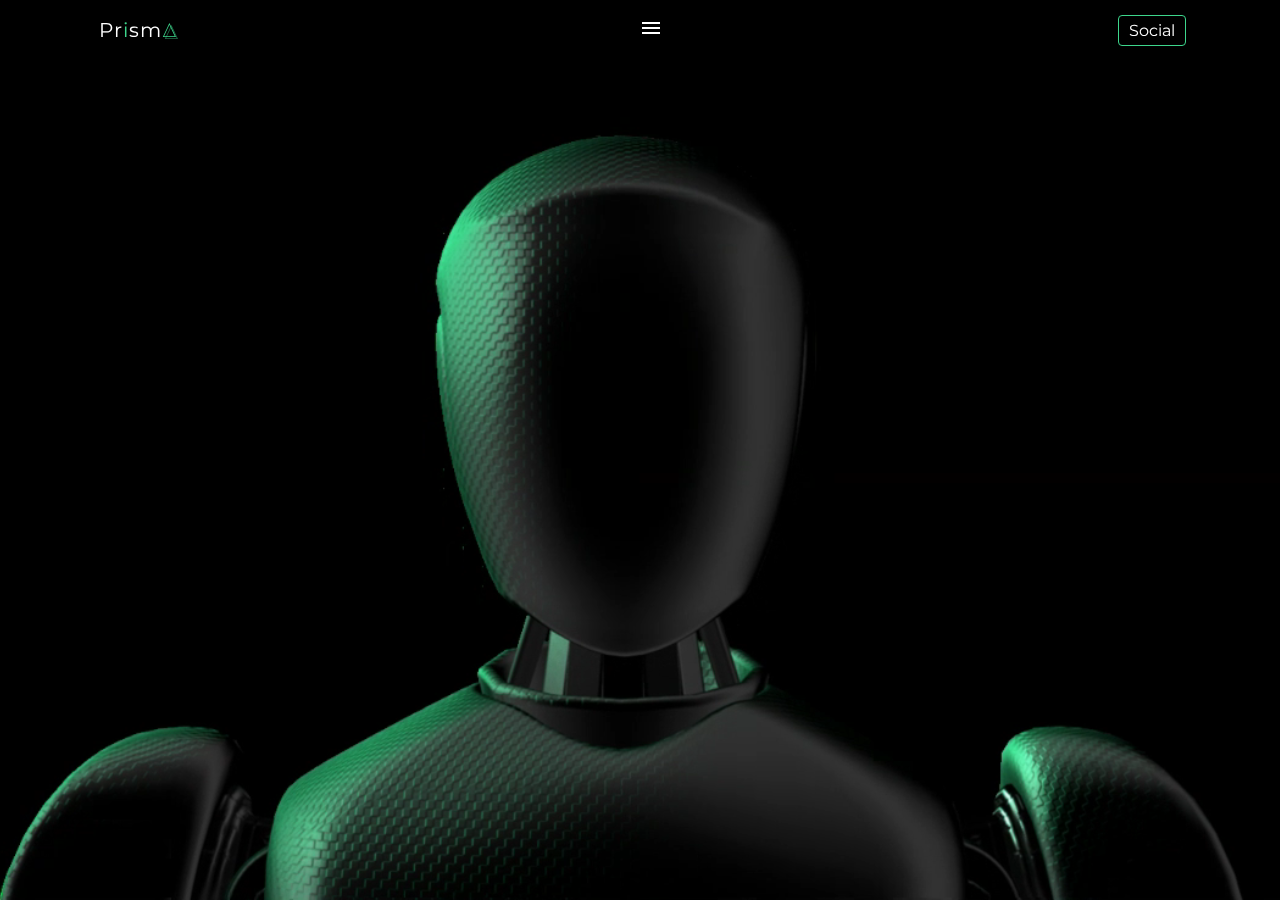
<file: index.html>
<!DOCTYPE html>
<html lang="en">
  <head>
    <meta charset="UTF-8" />
    <meta name="viewport" content="width=device-width, initial-scale=1.0, user-scalable=no" />
    <link rel="shortcut icon" href="favicon/prisma-icon.png" type="image/x-icon" />
    <link rel="stylesheet" href="styles/index.css" />
    <title>Prisma</title>
  </head>
  <body>
    <nav>
      <div class="nav-container">
        <div class="logo">
          <a href="index.html">
            <p>
              Pr<span class="I">i</span>sm<span class="A"
                >A</span
              >
            </p>
          </a>
        </div>
        <div class="nav-items">
          <label for="check">
            <img src="iconos/menuWhite.svg" alt="" />
          </label>
          <input type="checkbox" name="check" id="check" />
          <ul>
            <li>
              <a href="index.html" class="nav-link">Inicio</a>
            </li>
            <li>
              <a href="noticias.html" class="nav-link">Noticias</a>
            </li>
            <li>
              <a href="recursos.html" class="nav-link">Recursos</a>
            </li>
            <li>
              <a href="contacto.html" class="nav-link">Contacto</a>
            </li>
          </ul>
        </div>

        <div class="social">
          <label for="check2">
            Social
          </label>
          <input type="checkbox" name="check2" id="check2">
          <ul class="lista">
            <li>
              <a href="https://github.com/" target="blank">
                <img src="iconos/github.svg"/><p>Github</p>
              </a>
            </li>
            <li>
              <a href="https://www.instagram.com/" target="blank">
                <img src="iconos/instagram.svg"/><p>Instagram</p>
              </a>
            </li>
            <li>
              <a href="https://x.com/?lang=es" target="blank">
                <img src="iconos/x.svg"/><p>Twitter</p>
              </a>
            </li>
          </ul>
        </div>


      </div>
    </nav>
    <div id="arriba"></div>
    <header class="presentation">

      <video autoplay muted loop preload="auto" loading="lazy" class="header-video">
        <source src="favicon/bot.mp4" type="video/mp4">
        Tu navegador no soporta video HTML5.
      </video>
      <h1>Descubre<span>.</span></h1>
    </header>
    <script src="app.js"></script>
  </body>
</html>
</file>
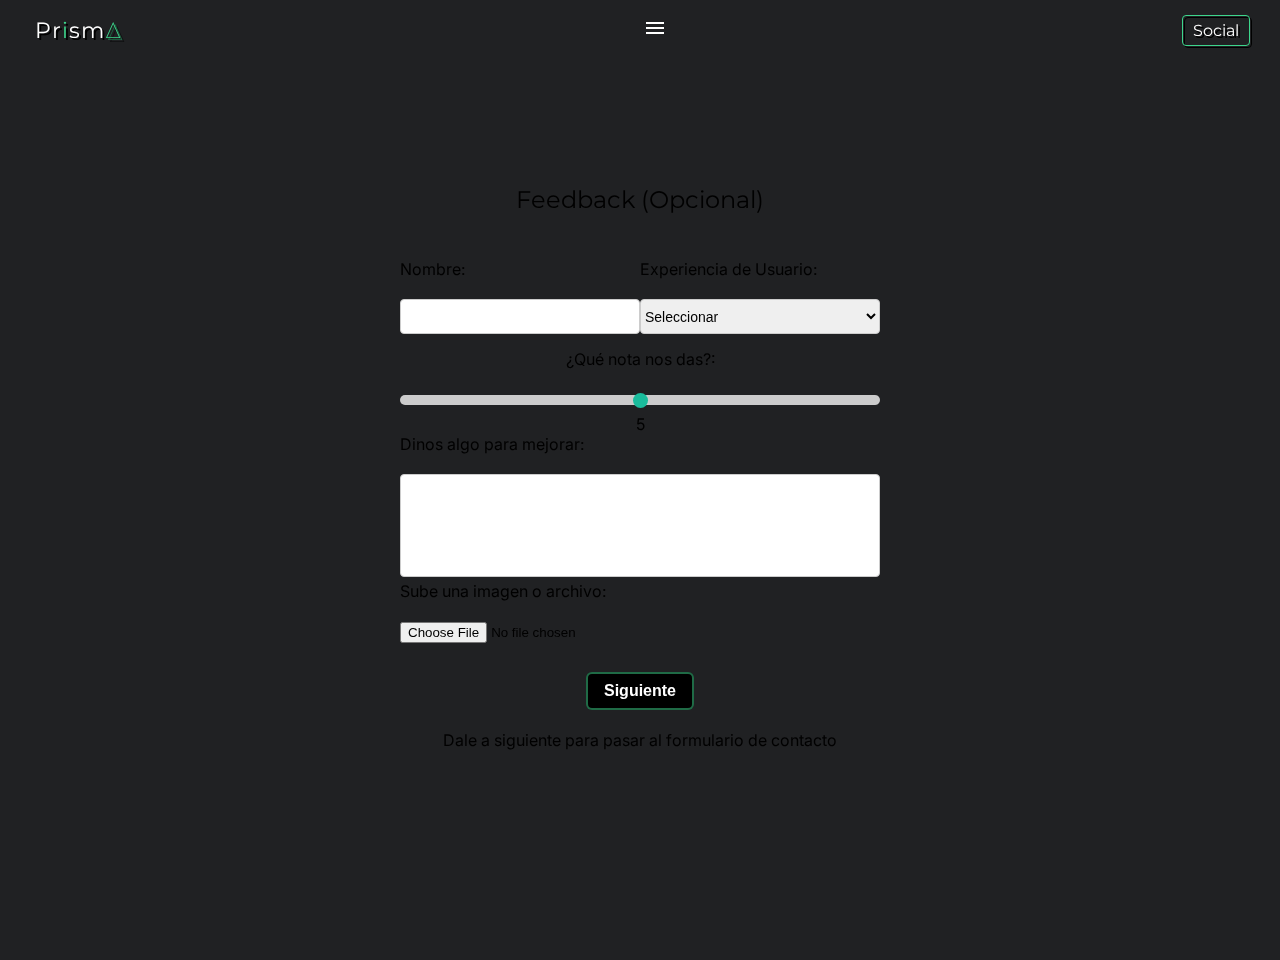
<file: contacto.html>
<!DOCTYPE html>
<html lang="en">
  <head>
    <meta charset="UTF-8" />
    <meta
      name="viewport"
      content="width=device-width, initial-scale=1.0, user-scalable=no"
    />
    <link
      rel="shortcut icon"
      href="favicon/prisma-icon.png"
      type="image/x-icon"
    />
    <link rel="stylesheet" href="styles/contacto.css" />
    <title>Contáctanos</title>
  </head>
  <body>
    <nav>
      <div class="nav-container">
        <div class="logo">
          <a href="index.html">
            <p>Pr<span class="I">i</span>sm<span class="A">A</span></p>
          </a>
        </div>
        <div class="nav-items">
          <label for="check">
            <img src="iconos/menuWhite.svg" alt="" />
          </label>
          <input type="checkbox" name="check" id="check" />
          <ul>
            <li>
              <a href="index.html" class="nav-link">Inicio</a>
            </li>
            <li>
              <a href="noticias.html" class="nav-link">Noticias</a>
            </li>
            <li>
              <a href="recursos.html" class="nav-link">Recursos</a>
            </li>
            <li>
              <a href="contacto.html" class="nav-link">Contacto</a>
            </li>
          </ul>
        </div>



        <div class="social">
          <label for="check2">
            Social
          </label>
          <input type="checkbox" name="check2" id="check2">
          <ul class="lista">
            <li>
              <a href="https://github.com/" target="blank">
                <img src="iconos/github.svg"/><p>Github</p>
              </a>
            </li>
            <li>
              <a href="https://www.instagram.com/" target="blank">
                <img src="iconos/instagram.svg"/><p>Instagram</p>
              </a>
            </li>
            <li>
              <a href="https://x.com/?lang=es" target="blank">
                <img src="iconos/x.svg"/><p>Twitter</p>
              </a>
            </li>
          </ul>
        </div>



      </div>
    </nav>
    <main>

      <div class="container">
        <form id="form" method="get">
          
          <div class="card front">
            <div class="front-form">
              <div style="text-align: center">
                <h2 class="form-h2">Feedback (Opcional)</h2>
              </div>
              <table>
                <tr>
                  <td>
                    <label for="nombre_opcional">Nombre:</label><br />
                    <input
                      type="text"
                      id="nombre_opcional"
                      name="nombre_opcional"
                      autocomplete="off"
                    />
                  </td>
                  <td>
                    <label for="experiencia">Experiencia de Usuario:</label
                    ><br />
                    <select id="experiencia" name="experiencia">
                      <option value="">Seleccionar</option>
                      <option value="Buena">Buena</option>
                      <option value="Regular">Regular</option>
                      <option value="Mala">Mala</option>
                    </select>
                  </td>
                </tr>
                <tr>
                  <td colspan="2" class="range-cont">
                    <label for="votacion">¿Qué nota nos das?:</label><br />
                    <input
                      type="range"
                      min="0"
                      max="10"
                      value="5"
                      step="1"
                      id="votacion"
                      name="votacion"
                      oninput="output.value = value"
                    />
                    <output id="output">5</output>
                  </td>
                </tr>
                <tr>
                  <td colspan="2">
                    <label for="mensajeFeed">Dinos algo para mejorar:</label
                    ><br />
                    <textarea
                      id="mensajeFeed"
                      name="mensajeFeed"
                      cols="30"
                      rows="5"
                      style="resize: none"
                    ></textarea>
                  </td>
                </tr>
                <tr>
                  <td colspan="2">
                    <label for="fileUpload">Sube una imagen o archivo:</label
                    ><br />
                    <input
                      type="file"
                      id="fileUpload"
                      name="fileUpload"
                      accept="image/*, .pdf, .doc, .docx"
                    />
                  </td>
                </tr>
              </table>
              <div class="siguiente">
                <button class="btn">Siguiente</button>
                <p>Dale a siguiente para pasar al formulario de contacto</p>
              </div>
            </div>
          </div>

          <div class="card back">
            <div class="back-form">
              <table>
                <tr>
                  <td colspan="3" style="text-align: center">
                    <h2 class="form-h2">Contáctanos</h2>
                  </td>
                </tr>
                <tr>
                  <td>
                    <label for="nombre"> <span class="red">*</span> Nombre:</label>
                    <input
                      type="text"
                      id="nombre"
                      name="nombre"
                      autocomplete="off"
                      required
                    />
                  </td>
                  <td>
                    <label for="email"><span class="red">*</span>Email:</label>
                    <input
                      type="email"
                      id="email"
                      name="email"
                      autocomplete="off"
                      required
                    />
                  </td>
                  <td>
                    <label for="telefono">Teléfono:</label>
                    <input
                      type="number"
                      id="telefono"
                      name="telefono"
                      autocomplete="off"
                    />
                  </td>
                </tr>
                <tr>
                  <td>
                    <label for="ciudad">Ciudad de Residencia:</label>
                    <input
                      type="text"
                      id="ciudad"
                      name="ciudad"
                      autocomplete="off"
                    />
                  </td>
                  <td>
                    <label for="pais">País:</label>
                    <select id="pais" name="pais">
                      <option value="" selected disabled>
                        Seleccionar país
                      </option>
                      <option value="Argentina">Argentina</option>
                      <option value="Brasil">Brasil</option>
                      <option value="Chile">Chile</option>
                      <option value="Colombia">Colombia</option>
                      <option value="México">México</option>
                      <option value="Perú">Perú</option>
                      <option value="España">España</option>
                      <option value="Estados Unidos">Estados Unidos</option>
                      <option value="Otro">Otro</option>

                    </select>
                  </td>
                  <td>
                    <label for="asunto">Asunto:</label>
                    <select id="asunto" name="asunto">
                      <option value="" selected disabled>Seleccionar</option>
                      <option value="consultoria">Consultoría</option>
                      <option value="colaborar">
                        Colaborar
                      </option>
                      <option value="otros">Otros</option>
                    </select>
                  </td>
                </tr>
                <tr>
                  <td colspan="3">
                    <label for="mensaje">Mensaje o consulta:</label>
                    <textarea
                      id="mensaje"
                      name="mensaje"
                      cols="30"
                      rows="5"
                      style="resize: none"
                    ></textarea>
                  </td>
                </tr>
                <tr>
                  <td colspan="3">
                    <label for="preferencia-contacto"
                      ><span class="red">*</span>Preferencia de Contacto:</label
                    >
                    <div class="radio-group" style="text-align: center">
                      <input
                        type="radio"
                        id="telefono"
                        name="contacto"
                        value="telefono"
                        required
                      />
                      <label for="telefono">Teléfono</label>

                      <input
                        type="radio"
                        id="correo"
                        name="contacto"
                        value="correo"
                        required
                      />
                      <label for="correo">Email</label>

                      <input
                        type="radio"
                        id="whatsapp"
                        name="contacto"
                        value="whatsapp"
                        required
                      />
                      <label for="whatsapp">WhatsApp</label>
                    </div>
                  </td>
                </tr>
                <tr>
                  <td colspan="3" class="td-terminos">
                    <label for="terminos"
                      ><span class="red">*</span>Acepto los Términos y Condiciones:</label
                    >
                    <input type="checkbox" id="terminos" name="terminos" />
                  </td>
                </tr>
                <tr>
                  <td colspan="3" style="text-align: center">
                    <div class="enviar">
                      <input type="submit" id="submit" value="Enviar" />
                    </div>
                  </td>
                </tr>
              </table>
            </div>
          </div>
        </form>

        <div class="modal">
          <p class="modal-p">Enviado correctamente!</p>
        </div>
      </div>
    </main>
    <script src="contacto.js"></script>
  </body>
</html>
</file>
<file: styles/index.css>
@import url("https://fonts.googleapis.com/css2?family=Rubik:ital,wght@0,300..900;1,300..900&display=swap");


@import url('https://fonts.googleapis.com/css2?family=Inter:wght@100..900&display=swap');



@import url('https://fonts.googleapis.com/css2?family=Major+Mono+Display&display=swap');


@import url('https://fonts.googleapis.com/css2?family=Major+Mono+Display&family=Righteous&display=swap');


/* Montserrat */
@import url('https://fonts.googleapis.com/css2?family=Montserrat:ital,wght@0,100..900;1,100..900&display=swap');


* {
  box-sizing: border-box;
  padding: 0;
  margin: 0 ;
}

body {
  /*font-family: "Rubik", sans-serif;*/
  /*font-family: "Inter", sans-serif;*/

  font-family: "Inter", sans-serif;
  font-optical-sizing: auto;
  font-weight: 600;
  font-style: normal;
  /*font-variation-settings:
    "slnt" 0;*/

  /*overflow-x: hidden;*/
  overflow: hidden;
  /*background-color: #151718;*/
}

body::-webkit-scrollbar {
  background-color: #999;
  width: 10px;
  height: 5px;
  margin-top: 8vh;
}

body::-webkit-scrollbar-thumb {
  color: red;
  border-radius: 6px;
  background-color: #737373;
}

nav{
  width: 100%;
  height: 80px;
  display: flex;
  place-content: center;
  top: 0;
  z-index: 999;
  position: absolute;
  border: 0px solid red;

}

.nav-container {
  width: 90%;
  height: 60px;
  display: grid;
  align-items: center;
  justify-content: space-between;
  grid-auto-flow: column;
  padding: 0px 50px;
  font-weight: bolder;
  background: transparent;

  border-radius: 10px;
}

.nav-scroll {
 /* background: #000;*/
 background-color: rgba(0, 0, 0, .9);
 backdrop-filter: blur(12px);
  outline: 2px solid black;
}

 a {
  text-decoration: none;
  color: #fff;
}

.logo {
  display: flex;
  align-items: center;
  gap: 10px;
  padding: 3px 10px;
  border-radius: 10px;
  cursor: pointer;
  transition: 300ms;
}


.logo p {
  display: flex;
  align-items: center;
  color: #fff;
  font-size: 20px;
  letter-spacing: 1px;

  /*font-family: "Righteous", sans-serif;*/
  font-family: "Montserrat", sans-serif;
  font-weight: 400;
  /*filter: drop-shadow( 2px 2px rgba(0, 0, 0, .5));*/
  border: 0px solid red;
  filter: drop-shadow( 2px 2px #000);
}

.logo span, h1 span{
  color: #3dd68c;
}

.logo span.A{
    font-family: "Major Mono Display", monospace;
    font-weight: 100;
    font-size: 20px;
    margin-bottom: 2px;
    filter: drop-shadow( 2px 2px #3dd68c80);
}


.nav-items ul {
  display: flex;
  flex-direction: row;
  gap: 2.5rem;
  list-style: none;
}

.nav-items li a {
  text-decoration: none;
  letter-spacing: 1px;
  /*color: #893efc;*/
  font-weight: 300;
  color: #fff;
  font-size: 14px;
  transition: 2000ms;
}

/* Menu Responsive */

.nav-items label,
.nav-items input[type="checkbox"] {
  display: none;
}

/*span,*/
.nav-items li a:hover {
  color: #61edaa;
  filter: drop-shadow(2px 4px 10px rgba(61, 214, 140, .8));
  transition: color 1000ms;
}


/* Social */

.social{
  min-width: fit-content;
  background-color: transparent;
  padding: 5px;
}

.social label{
  border: 1px solid #3dd68c;
  border-radius: 4px;
  background-color: transparent;
  color: #fff;
  font-weight: 400;
  font-family: "Montserrat", sans-serif;
  font-size: 16px;
  filter: drop-shadow( 2px 2px #000);
  padding: 5px 10px;
  cursor: pointer;
  
}

.social input[type="checkbox"], .lista{
  display: none;
  
}

.social input[type="checkbox"]:checked + .lista{
  display: block;
}

.lista{
  position: absolute;
  margin-top: 18px;
  list-style: none;
  padding-left: 0px;
  border: 1px solid #3dd68c;
  border-radius: 10px;
}

.social li{
  background-color: #000;
}

.social li:hover{
  background: rgba(0, 0, 0, 0.1);
  backdrop-filter: blur(5px);
  -webkit-backdrop-filter: blur(5px);
  border-radius: 0px;
}


.social a{
  display: flex;
  align-items: center;
  justify-content: left;
  text-decoration: none;
  padding: 12px 17px;
  width: 100%;
  color: #fff;
  font-weight: 300;
}

.social a:hover{
  border-radius: 10px;

  img{
    transform: scale(1.11);
    transition: all .2s;
  }

}


.social li:nth-child(1){
  border-radius: 10px 10px 0px 0px;
}

.social li:nth-child(2){
  border-bottom: 1px solid rgba(255, 255, 255, 0.1);
  border-top: 1px solid rgba(255, 255, 255, 0.1);
  border-width: 2px;
  border-radius: 0;
}

.social li:nth-child(3){
  border-radius: 0px 0px 10px 10px;
}

.social img{
  width: 30px;
  padding-right: 10px;
  transition: all .2s;
}
/**/


/**/

@media (max-width: 1000px) {
  /* Menu Respondive */

  body {
    overflow-x: hidden;
  }

  nav{
    height: 80px;
  }

  .nav-container {
    margin: 0;
    width: 100%;
    /*border-radius: 0 0 14px 14px;*/
    border-top: none;
  }

  .nav-items label {
    display: block;
    cursor: pointer;
  }

  .nav-items ul {
    position: fixed;
    width: 100%;
    height: 100vh;
    top: 64px;
    right: -100%;
    padding-top: 55px;
    text-align: center;
    transition: all 1s;
    background-color: #0f0f0f;
    display: flex;
    flex-direction: column;
    z-index: -3;
  }

  .nav-items li {
    margin: 10px 0px;
    width: 100%;
    text-align: center;
    display: block;
  }

  .nav-items li a {
    text-decoration: none;
    letter-spacing: 1px;
    color: #fff;
    font-weight: 600;
    font-size: 18px;
    padding: 10px 40px;
    border: 1px solid #fff;
    background: linear-gradient(to top left, #491577, #170d2a);
  }

  .nav-items input[type="checkbox"]:checked + ul {
    right: 0px;
  }
}

@media (max-width: 1500px) {
  /* Menu Respondive */

  body{
    background-image: none;
    background-color: #202123;
  }

  .nav-container {
    padding: 0px 25px;
  }

  .nav-items label {
    display: block;
    cursor: pointer;
  }

  .nav-items ul {
    position: fixed;
    width: 100%;
    height: 100vh;
    top: 64px;
    right: -100%;
    padding-top: 55px;
    text-align: center;
    transition: all 1s;
    background-color: #0f0f0f;
    display: flex;
    flex-direction: column;
    z-index: -3;
  }

  .nav-items li {
    margin: 10px 0px;
    width: 100%;
    text-align: center;
    display: block;
  }

  .nav-items li a {
    text-decoration: none;
    letter-spacing: 1px;
    color: #fff;
    font-weight: 600;
    font-size: 18px;
    padding: 10px 40px;
    border: 1px solid #fff;
  }

  .nav-items input[type="checkbox"]:checked + ul {
    right: 0px;
  }

    /* Social */

    .lista{
      margin-right: 28px;
      background-color: #000;
      }
    
      .social li{
        background-color: transparent;
        justify-content: center;
        padding: 10px 0 10px 8px;
      }
    
      .social li:hover{
        background-color: transparent;
        border-radius: 10px;
      }
    
      .social p{
        background-color: transparent;
        display: none;
      }

}


/* Description */

header {
  height: 100vh;
  display: flex;
  flex-direction: column;
  align-items: center;
  justify-content: center;
  padding: 100px 50px;
  color: #fff;
  z-index: 0;
  border: 0px solid red;
}

.header-video {
  position: absolute;
  top: 0;
  left: 0;
  width: 100%; 
  height: 100%; 
  object-fit: cover;
  z-index: -1; 
}

header h1, header p{
  /*filter: drop-shadow(2px 4px 10px rgba(0, 0, 0, 0.8));*/
  filter: drop-shadow(2px 2px 100px rgba(61, 214, 140, .6));

  text-align: center;
  
  opacity: 0;
  transform: translateY(40px);
  animation: appear 1300ms ease-out both;
}


@keyframes appear {
  from {
    opacity: 0;
    transform: translateY(40px);
  }
  to {
    opacity: 1;
    transform: translateY(0);
  }
}


h1 {
  font-size: calc(54px + 1vw);
  font-weight: 900;  
  padding: 5px 10px;
  margin-top: 100px;
}

.presentation p {
  max-width: 650px;
  font-size: 26px;
  font-weight: 500;
  line-height: 30px;
  padding: 30px 0px;
}
</file>
<file: styles/contacto.css>
@import url("https://fonts.googleapis.com/css2?family=Rubik:ital,wght@0,300..900;1,300..900&display=swap");

@import url('https://fonts.googleapis.com/css2?family=Inter&display=swap');



@import url('https://fonts.googleapis.com/css2?family=Major+Mono+Display&display=swap');


@import url('https://fonts.googleapis.com/css2?family=Major+Mono+Display&family=Righteous&display=swap');

/* Montserrat */
@import url('https://fonts.googleapis.com/css2?family=Montserrat:ital,wght@0,100..900;1,100..900&display=swap');


* {
  box-sizing: border-box;
  padding: 0;
  margin: 0 ;
}

body {
  height: 100vh;
  font-family: "Inter", sans-serif;
  overflow: hidden;

  /*background: url(bbblurry\ \(1\).svg);*/
  /*background: url(favicon/futuristic-map-interface.gif);*/
  background: url(../favicon/mockup2.jpg);
  background-repeat: no-repeat;
  background-size: cover;
  background-position: center;

  background-color: #202123;
  @media (max-width: 1600px) {
    overflow-y: visible;
  }
}


nav{
  width: 100%;
  height: 60px;
  display: flex;
  place-content: center;
  top: 0;
  z-index: 999;
  position: sticky;
  border: 0px solid red;

}

.nav-container {
  border: 0px solid red;

  width: 100%;
  height: 100%;
  display: grid;
  align-items: center;
  justify-content: space-between;
  grid-auto-flow: column;
  padding: 0px 120px;
  font-weight: bolder;
  background-color: transparent;

  margin: auto;

  /*border-radius: 10px;*/
}

/*.nav-scroll {
 border: 1px solid rgba(255, 255, 255, 0.3);
 background-color: rgba(0, 0, 0, .9);
 backdrop-filter: blur(12px);
}*/

a {
  text-decoration: none;
  color: #fff;
}

.logo {
  /*width: 20vw;*/
  border: 0px solid red;

  display: flex;
  align-items: center;
  gap: 10px;
  padding: 3px 10px;
  cursor: pointer;
  transition: 300ms;
}

.logo p {
  display: flex;
  align-items: center;
  color: #fff;
  font-size: 22px;
  letter-spacing: 1px;

  /*font-family: "Righteous", sans-serif;*/
  font-family: "Montserrat", sans-serif;
  font-weight: 400;
  /*filter: drop-shadow( 2px 2px rgba(0, 0, 0, .5));*/
  border: 0px solid red;
  filter: drop-shadow( 2px 2px #000);
}

.logo span, h1 span{
  color: #3dd68c;
}

.logo span.A{
    font-family: "Major Mono Display", monospace;
    font-weight: 100;
    font-size: 22px;
    margin-bottom: 2px;
    filter: drop-shadow( 2px 2px #3dd68c80);
}


.nav-items ul {
  display: flex;
  flex-direction: row;
  gap: 2.5rem;
  list-style: none;
}

.nav-items li a {
  text-decoration: none;
  letter-spacing: 1px;
  /*color: #893efc;*/
  font-weight: 600;
  font-size: 14px;
  transition: 2000ms;
}

/* li a   al hacer scroll */

.scrolled{
    /*color: #893efc;*/
    color: #fff;
}

/* Menu Responsive */

.nav-items label,
.nav-items input[type="checkbox"] {
  display: none;
}

/*span,*/
.nav-items li a:hover {
  color: #61edaa;
  filter: drop-shadow(2px 4px 10px rgba(61, 214, 140, .8));
  transition: color 1000ms;
}

/* Social */

.social{
  min-width: fit-content;
  background-color: transparent;
  padding: 5px;
}

.social label{
  border: 1px solid #3dd68c;
  border-radius: 4px;
  background-color: transparent;
  color: #fff;
  font-weight: 400;
  font-family: "Montserrat", sans-serif;
  font-size: 16px;
  filter: drop-shadow( 2px 2px #000);
  padding: 5px 10px;
  cursor: pointer;
  
}

.social input[type="checkbox"], .lista{
  display: none;
  
}

.social input[type="checkbox"]:checked + .lista{
  display: block;
}

.lista{
  position: absolute;
  margin-top: 18px;
  list-style: none;
  padding-left: 0px;
  border: 1px solid #3dd68c;
  border-radius: 10px;
}

.social li{
  background-color: #000;
}

.social li:hover{
  background: rgba(0, 0, 0, 0.1);
  backdrop-filter: blur(5px);
  -webkit-backdrop-filter: blur(5px);
  border-radius: 0px;
}


.social a{
  display: flex;
  align-items: center;
  justify-content: left;
  text-decoration: none;
  padding: 12px 17px;
  width: 100%;
  color: #fff;
  font-weight: 300;
}

.social a:hover{
  border-radius: 10px;

  img{
    transform: scale(1.11);
    transition: all .2s;
  }

}


.social li:nth-child(1){
  border-radius: 10px 10px 0px 0px;
}

.social li:nth-child(2){
  border-bottom: 1px solid rgba(255, 255, 255, 0.1);
  border-top: 1px solid rgba(255, 255, 255, 0.1);
  border-width: 2px;
  border-radius: 0;
}

.social li:nth-child(3){
  border-radius: 0px 0px 10px 10px;
}

.social img{
  width: 30px;
  padding-right: 10px;
  transition: all .2s;
}
/**/
/**/

@media (max-width: 1000px) {
  /* Menu Respondive */

  body {
    overflow-x: hidden;
  }

  nav{
    height: 80px;
  }

  .nav-container {
    margin: 0;
    width: 100%;
    /*border-radius: 0 0 14px 14px;*/
    border-top: none;
  }

  .nav-items label {
    display: block;
    cursor: pointer;
  }

  .nav-items ul {
    position: fixed;
    width: 100%;
    height: 100vh;
    top: 64px;
    right: -100%;
    padding-top: 55px;
    text-align: center;
    transition: all 1s;
    background-color: #0f0f0f;
    display: flex;
    flex-direction: column;
    z-index: -3;
  }

  .nav-items li {
    margin: 10px 0px;
    width: 100%;
    text-align: center;
    display: block;
  }

  .nav-items li a {
    text-decoration: none;
    letter-spacing: 1px;
    color: #fff;
    font-weight: 600;
    font-size: 18px;
    padding: 10px 40px;
    border: 1px solid #fff;
    background: linear-gradient(to top left, #491577, #170d2a);
  }

  .nav-items input[type="checkbox"]:checked + ul {
    right: 0px;
  }
}

@media (max-width: 1500px) {
  /* Menu Respondive */

  body{
    background-image: none;
    background-color: #202123;
  }

  .nav-container {
    padding: 0px 25px;
  }

  .nav-items label {
    display: block;
    cursor: pointer;
  }

  .nav-items ul {
    position: fixed;
    width: 100%;
    height: 100vh;
    top: 64px;
    right: -100%;
    padding-top: 55px;
    text-align: center;
    transition: all 1s;
    background-color: #0f0f0f;
    display: flex;
    flex-direction: column;
    z-index: -3;
  }

  .nav-items li {
    margin: 10px 0px;
    width: 100%;
    text-align: center;
    display: block;
  }

  .nav-items li a {
    text-decoration: none;
    letter-spacing: 1px;
    color: #fff;
    font-weight: 600;
    font-size: 18px;
    padding: 10px 40px;
    border: 1px solid #fff;
  }

  .nav-items input[type="checkbox"]:checked + ul {
    right: 0px;
  }

    /* Social */

    .lista{
      margin-right: 28px;
      background-color: #000;
      }
    
      .social li{
        background-color: transparent;
        justify-content: center;
        padding: 10px 0 10px 8px;
      }
    
      .social li:hover{
        background-color: transparent;
        border-radius: 10px;
      }
    
      .social p{
        background-color: transparent;
        display: none;
      }

}

/* Main */

main {
  padding: 37px 300px 40px 300px;
  width: 100%;
  height: 100%;

  @media (max-width: 1600px) {
    padding: 70px 0px;
  }
}

/* Form */

.container {
  position: relative;
  height: 80%;
  width: auto;
  max-width: 800px;
  margin: auto;
 /* border: 1px solid rgba(255, 255, 255, 0.1);
  border-radius: 10px;
  box-shadow: 2px 4px 10px rgba(0, 0, 0, .5);*/

  background: transparent;
  /*backdrop-filter: blur(10px);*/
  border: 0px solid blue;
  
  z-index: 0;
}

.card {
  position: absolute;
  display: flex;
  z-index: 999;
  border: 0px solid black;
  margin: auto;
  margin-left: 0px;
  margin-top: 20px;
  width: 100%;
  height: 100%;
  border-radius: 10px;
  backface-visibility: hidden;
  overflow: hidden;
  transition: 1300ms;



  padding: 30px;

  /*@media (max-width: 1000px) {
    position: relative;
  }*/
}


.front , .back{
  border-radius: 10px;
  transition: transform 2100ms;
  background: transparent;
  /*display: flex;
  flex-direction: row;*/
  display: grid;
  align-items: center;
  justify-content: space-between;
}


/**/
.form-grid {
  display: grid;
  grid-template-columns: 1fr 1fr;
  gap: 10px;
}

.form-group {
  display: flex;
  flex-direction: column;
}

.form-group-full {
  grid-column: span 2;
}
/**/

.front {
  transform: perspective(600px) rotateY(0deg);
  color: #fff;
  display: flex;
  
  @media (max-width: 1000px) {
    transform: perspective(0px) rotateY(0deg);
    border: none;
  }

}

.front-form table {
  width: 75%;
  margin: auto;
  margin-top: 30px;
  border-collapse: collapse;
  color: #000;
}

.front-form td {
  width: 50%;
}

.front-form {
  width: 100%;
  height: 100%;
  display: flex;
  flex-direction: column;
  padding: 0px 50px;
}

.siguiente p {
  color: #000;
  padding-top: 20px;
  text-align: center;
  @media (max-width: 1000px) {
    display: none;
  }
}

.back {
  transform: perspective(600px) rotateY(180deg);
    @media (max-width: 1000px) {
      transform: perspective(0px) rotateY(0deg);
      border: none;
    }
}


.back-form {
  width: 100%;
  height: 100%;
  display: flex;
  flex-direction: column;
  padding: 0px 50px;
}

.front-form label,
.back-form label {
  width: 100%;
  display: block;
  cursor: auto;
  color: #000;
}

.front-form label{
  margin: 0;
}

.back-form label{
  margin: 15px 0px 5px 0px;
}


.form-h2 {
  margin: 0 auto 10px auto;
  padding: 5px 10px;
  width: fit-content;
  text-align: center;
  /*text-shadow: 2px 2px 4px  #000 ;*/
  color: #000;
  /*background-color: rgba(0, 0, 0, .5);*/
  border: 0px solid #202123;
  border-radius: 10px;

  font-weight: 400;
  font-family: "Montserrat", sans-serif;
}

select,
textarea, input[type="tel"],
 input[type="text"],
  input[type="email"] {
  width: 100%;
  font-size: 14px;
  padding: 8px;
  border: 1px solid #ccc;
  border-radius: 4px;
}


.back-form select, .front-form select{
  height: 35px;
  padding: 0;
}


input {
  height: 35px;
  width: 100%;
}

input:focus, input:active {
  border-color: #3dd68c;
  outline-color: rgb(0, 100, 43);
  box-shadow: 0 0 5px green;
}


.range-cont{
  text-align: center;
  width: 100%;

  label{
    margin: 15px 0px 0px 0px;
  }

}


#votacion {
  /*max-width: 250px;*/
  cursor: pointer;
  color: red;
  box-shadow: none;
  
  @media (max-width: 1000px) {
    max-width: 400px;
  }
}


.red{
  color: red;
}


input[type="range"] {
  appearance: none;
  width: 100%;
  height: 10px;
  padding-left: 0px;
  margin: auto;
  border-radius: 10px;
  background-color: #ccc;
}

input[type="range"]::-webkit-slider-thumb {
  -webkit-appearance: none;
  appearance: none;
  width: 15px; /* Ancho del thumb */
  height: 15px; /* Alto del thumb */
  background-color: #1abc9c; /* Color del thumb */
  border-radius: 50%; /* Forma redonda */
  cursor: pointer; /* Cursor apuntador */
}


#output {
  padding-top: 5px;
  color: #000;
  text-align: center;
  display: block;
}

select {
  height: 30px;
  font-size: 14px;
  font-weight: 500;
  cursor: pointer;
}

textarea {
  font-family: "Rubik", sans-serif;
  text-align: left;
}

#image {
  border: none;
}

.siguiente , .enviar{
  width: 100%;
  display: flex;
  flex-direction: column;
  align-items: center;
  justify-content: center;
}

.radio-group {
  display: grid;
  grid-auto-flow: column;
  align-items: center;
  justify-content: left;
  gap: .5rem;
  font-size: 14px;
  border: 0px solid red;
}

.radio-group input[type="radio"] {
  margin: 10px 5px 0 0;
  width: 16px;
  cursor: pointer;
  box-shadow: none;
}

.td-terminos{
  display: grid;
  grid-auto-flow: column;
  align-items: center;
  justify-content: center;
  font-size: 12px;
}


#terminos{
  cursor: pointer;
  display: block;
  width: 15px;
  margin: 10px 10px 0 10px;
  box-shadow: none;
}


/* Botones */

.btn, input[type="submit"] {
  color: #fff;
  background-color: #000;
  padding: 8px 16px;
  margin-top: 15px;
  text-align: center;
  text-decoration: none;
  display: flex;
  align-items: center;
  font-size: 16px;
  font-weight: 600;

  border: 2px solid #3dd68c80;
  border-radius: 6px;
  cursor: pointer;
  transition: 0.3s ease;
}

.btn{
    @media (max-width: 1000px) {
    display: none;
  }
}

input[type="submit"]{
  width: fit-content;
}


.btn:hover, input[type="submit"]:hover {
  box-shadow: inset 1px 1px 10px rgba(61, 214, 140, .8);
  color: #999;
  transition: 800ms;
}



/**/

.modal{
  position: absolute;
  width: 100%;
  bottom: 5px;
  z-index: 999;
  display: none;
  opacity: 0;
}

.modal-p{
  width: 50%;
  background-color: rgba(61, 214, 140, .99);
  padding: 12px 6px;
  margin: auto;
  text-align: center;
  border-radius: 6px;
  border: 1px solid #3dd68c;
  color: #00180c;
}

/**/



@media (max-width: 1000px) {
  /* Menu Respondive */

  body {
    overflow-x: hidden;
    background-repeat: repeat-y;
  }

  input[type="checkbox"]:checked + ul {
    right: 0px;
  }

  /* Card */

  .container {
    height: 100%;
    width: 80%;
    margin-top: 10px;
    border: none;
    box-shadow: none;
    
  }


  .front-img,
  .back-img {
    display: none;
    
  }

  .front-form,
  .back-form {
    width: 100%;
    padding: 40px 25px 0px 25px;
  }
}

/* 1600px */
@media (max-width: 1600px) {
  
  input[type="checkbox"]:checked + ul {
    right: 0px;
  }
}

/* Modo Oscuro */

/*@media (prefers-color-scheme: dark) {

  .nav-items img {
    filter: invert(0);
  }

  main {
    background-color: var(--color-bg-dark);
  }

  .container {
    
  .front-form label,
  .back-form label {
    color: var(--color-text-dark);
  }

  #output {
    color: var(--color-text-dark);
  }

  .siguiente p {
    color: var(--color-text-dark);
  }
}
}*/
</file>
